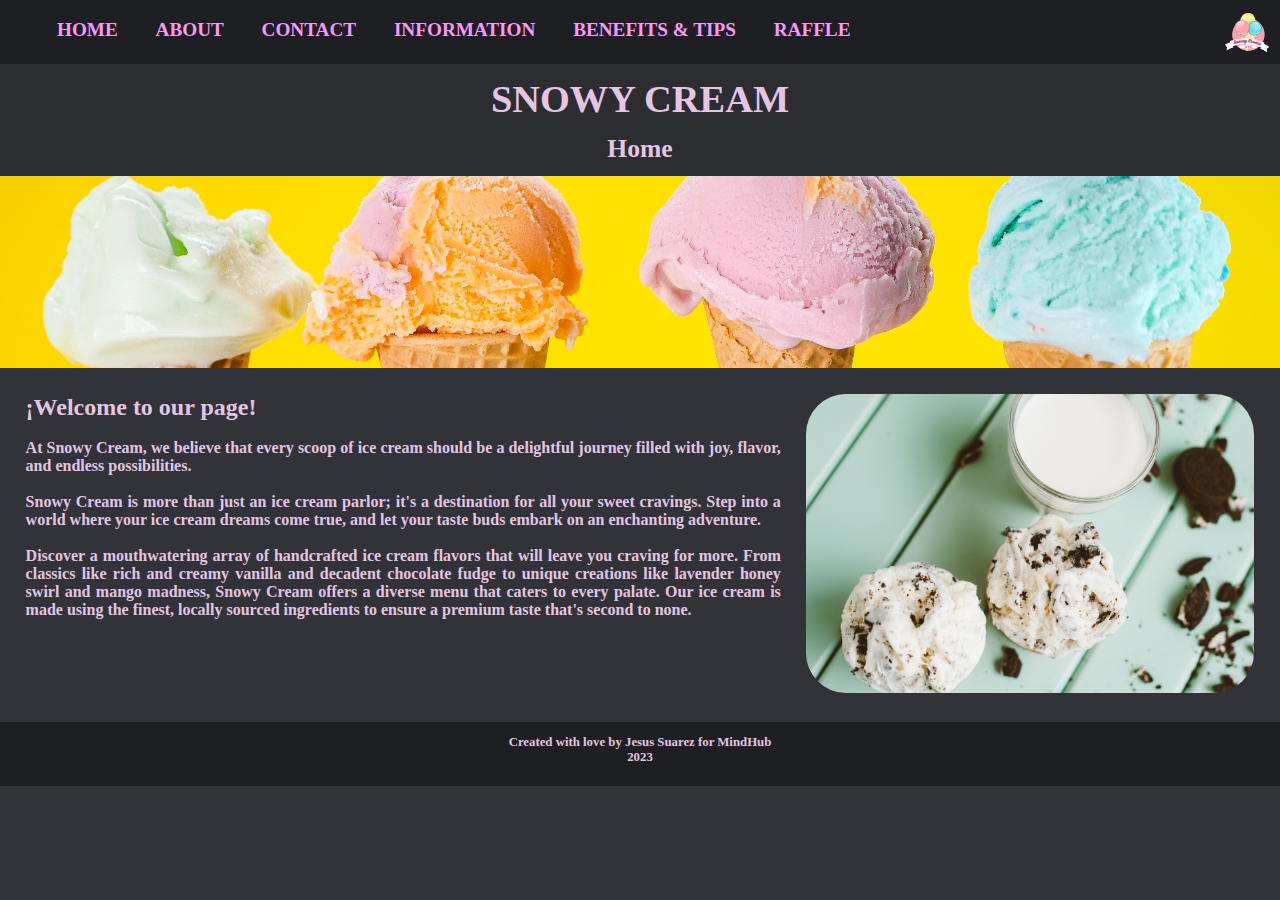
<file: index.html>
<!DOCTYPE html>
<html lang="en">

<head>
    <meta charset="UTF-8">
    <meta name="viewport" content="width=device-width, initial-scale=1.0">
    <link rel="stylesheet" href="style.css">
    <link rel="icon" type="image/x-icon" href="Resources/icon.png">
    <title>Home</title>
</head>

<body>
    <header>
        <nav>
            <a href="#">HOME</a>
            <a href="aboutUs.html">ABOUT</a>
            <a href="contact.html">CONTACT</a>
            <a href="information.html">INFORMATION</a>
            <a href="benefits.html">BENEFITS & TIPS</a>
            <a href="raffle.html">RAFFLE</a>
        </nav>
        <figure class="logo" >
            <img src="Resources/logo.png" alt="Logo">
        </figure>
        
    </header>

    <main>
        <section>
            <div class="main_title">
                <h1>SNOWY CREAM</h1>
                <H2>Home</H2>
            </div>
            <div class="banner"></div>
        </section>
        <article class="home_article">
            <div>
                <h2>¡Welcome to our page!</h2>
                <p> <br>
                    At Snowy Cream, we believe that every scoop of ice cream should be a delightful journey filled with
                    joy,
                    flavor, and endless possibilities.
                    <br><br>
                    Snowy Cream is more than just an ice cream parlor; it's a destination for all your sweet cravings.
                    Step
                    into a world where your ice cream dreams come true, and let your taste buds embark on an enchanting
                    adventure.
                    <br><br>
                    Discover a mouthwatering array of handcrafted ice cream flavors that will leave you craving for
                    more.
                    From classics like rich and creamy vanilla and decadent chocolate fudge to unique creations like
                    lavender honey swirl and mango madness, Snowy Cream offers a diverse menu that caters to every
                    palate.
                    Our ice cream is made using the finest, locally sourced ingredients to ensure a premium taste that's
                    second to none.
                </p>
            </div>
            <figure><img src="Resources/two-icecream.jpg" alt="Ice Cream"></figure>
        </article>

    </main>

    <footer>
        <div>
            <p>Created with love by Jesus Suarez for MindHub <br>2023</p>
        </div>
    </footer>

</body>

</html>
</file>
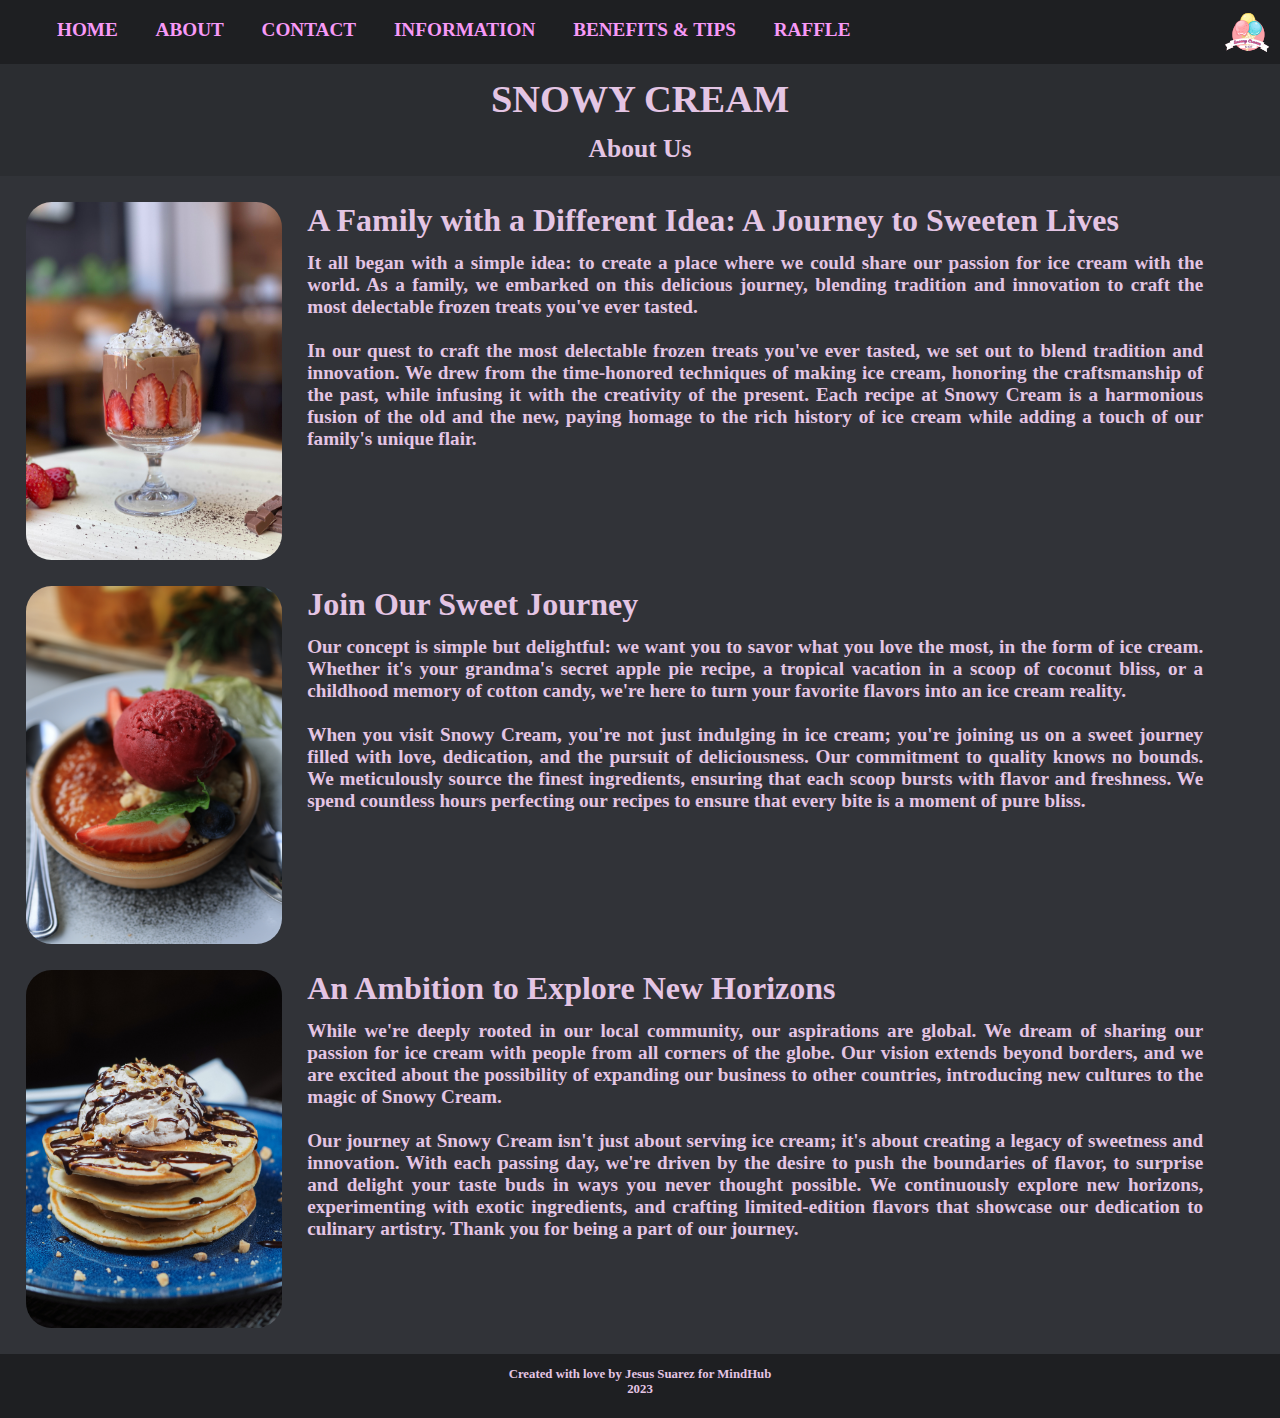
<file: aboutUs.html>
<!DOCTYPE html>
<html lang="en">

<head>
    <meta charset="UTF-8">
    <meta name="viewport" content="width=device-width, initial-scale=1.0">
    <link rel="stylesheet" href="style.css">
    <link rel="icon" type="image/x-icon" href="Resources/icon.png">
    <title>About</title>
</head>

<body>
    <header>
        <nav>
            <a href="index.html">HOME</a>
            <a href="#">ABOUT</a>
            <a href="contact.html">CONTACT</a>
            <a href="information.html">INFORMATION</a>
            <a href="benefits.html">BENEFITS & TIPS</a>
            <a href="raffle.html">RAFFLE</a>
        </nav>
        <figure class="logo" >
            <img src="Resources/logo.png" alt="Logo">
        </figure>
    </header>

    <main>
        <section>
            <div class="main_title">
                <h1>SNOWY CREAM</h1>
                <H2>About Us</H2>
            </div>
        </section>
        <article class="about_article">
            <img src="Resources/strawberry.jpg" alt="Strawberry">
            <div>
                <h3>A Family with a Different Idea: A Journey to Sweeten Lives</h3>
                <p>It all began with a simple idea: to create a place where we could share our passion for ice
                    cream with the world. As a family, we embarked on this delicious journey, blending tradition and
                    innovation to craft the most delectable frozen treats you've ever tasted.<br><br>
                    In our quest to craft the most delectable frozen treats you've ever tasted, we set out to blend
                    tradition and innovation. We drew from the time-honored techniques of making ice cream, honoring
                    the craftsmanship of the past, while infusing it with the creativity of the present. Each recipe
                    at Snowy Cream is a harmonious fusion of the old and the new, paying homage to the rich history
                    of ice cream while adding a touch of our family's unique flair.
                </p>
            </div>
        </article>

        <article class="about_article">
            <img src="Resources/redcream.jpg" alt="Redcream">
            <div>
                <h3>Join Our Sweet Journey</h3>
                <p>Our concept is simple but delightful: we want you to savor what you love the most, in the form of
                    ice cream. Whether it's your grandma's secret apple pie recipe, a tropical vacation in a scoop
                    of coconut bliss, or a childhood memory of cotton candy, we're here to turn your favorite
                    flavors into an ice cream reality.<br><br>
                    When you visit Snowy Cream, you're not just indulging in ice cream; you're joining us on a sweet
                    journey filled with love, dedication, and the pursuit of deliciousness. Our commitment to
                    quality knows no bounds. We meticulously source the finest ingredients, ensuring that each scoop
                    bursts with flavor and freshness. We spend countless hours perfecting our recipes to ensure that
                    every bite is a moment of pure bliss.
                </p>
            </div>
        </article>

        <article class="about_article">
            <img src="Resources/pancakes-ice.jpg" alt="Pancake">
            <div>
                <h3>An Ambition to Explore New Horizons</h3>
                <p>While we're deeply rooted in our local community, our aspirations are global. We dream of sharing
                    our passion for ice cream with people from all corners of the globe. Our vision extends beyond
                    borders, and we are excited about the possibility of expanding our business to other countries,
                    introducing new cultures to the magic of Snowy Cream.<br><br>
                    Our journey at Snowy Cream isn't just about serving ice cream; it's about creating a legacy of
                    sweetness and innovation. With each passing day, we're driven by the desire to push the
                    boundaries of flavor, to surprise and delight your taste buds in ways you never thought
                    possible. We continuously explore new horizons, experimenting with exotic ingredients, and
                    crafting limited-edition flavors that showcase our dedication to culinary artistry.
                    Thank you for being a part of our journey.
                </p>
            </div>
        </article>

    </main>

    <footer>
        <div>
            <p>Created with love by Jesus Suarez for MindHub <br>2023</p>
        </div>
    </footer>

</body>

</html>
</file>
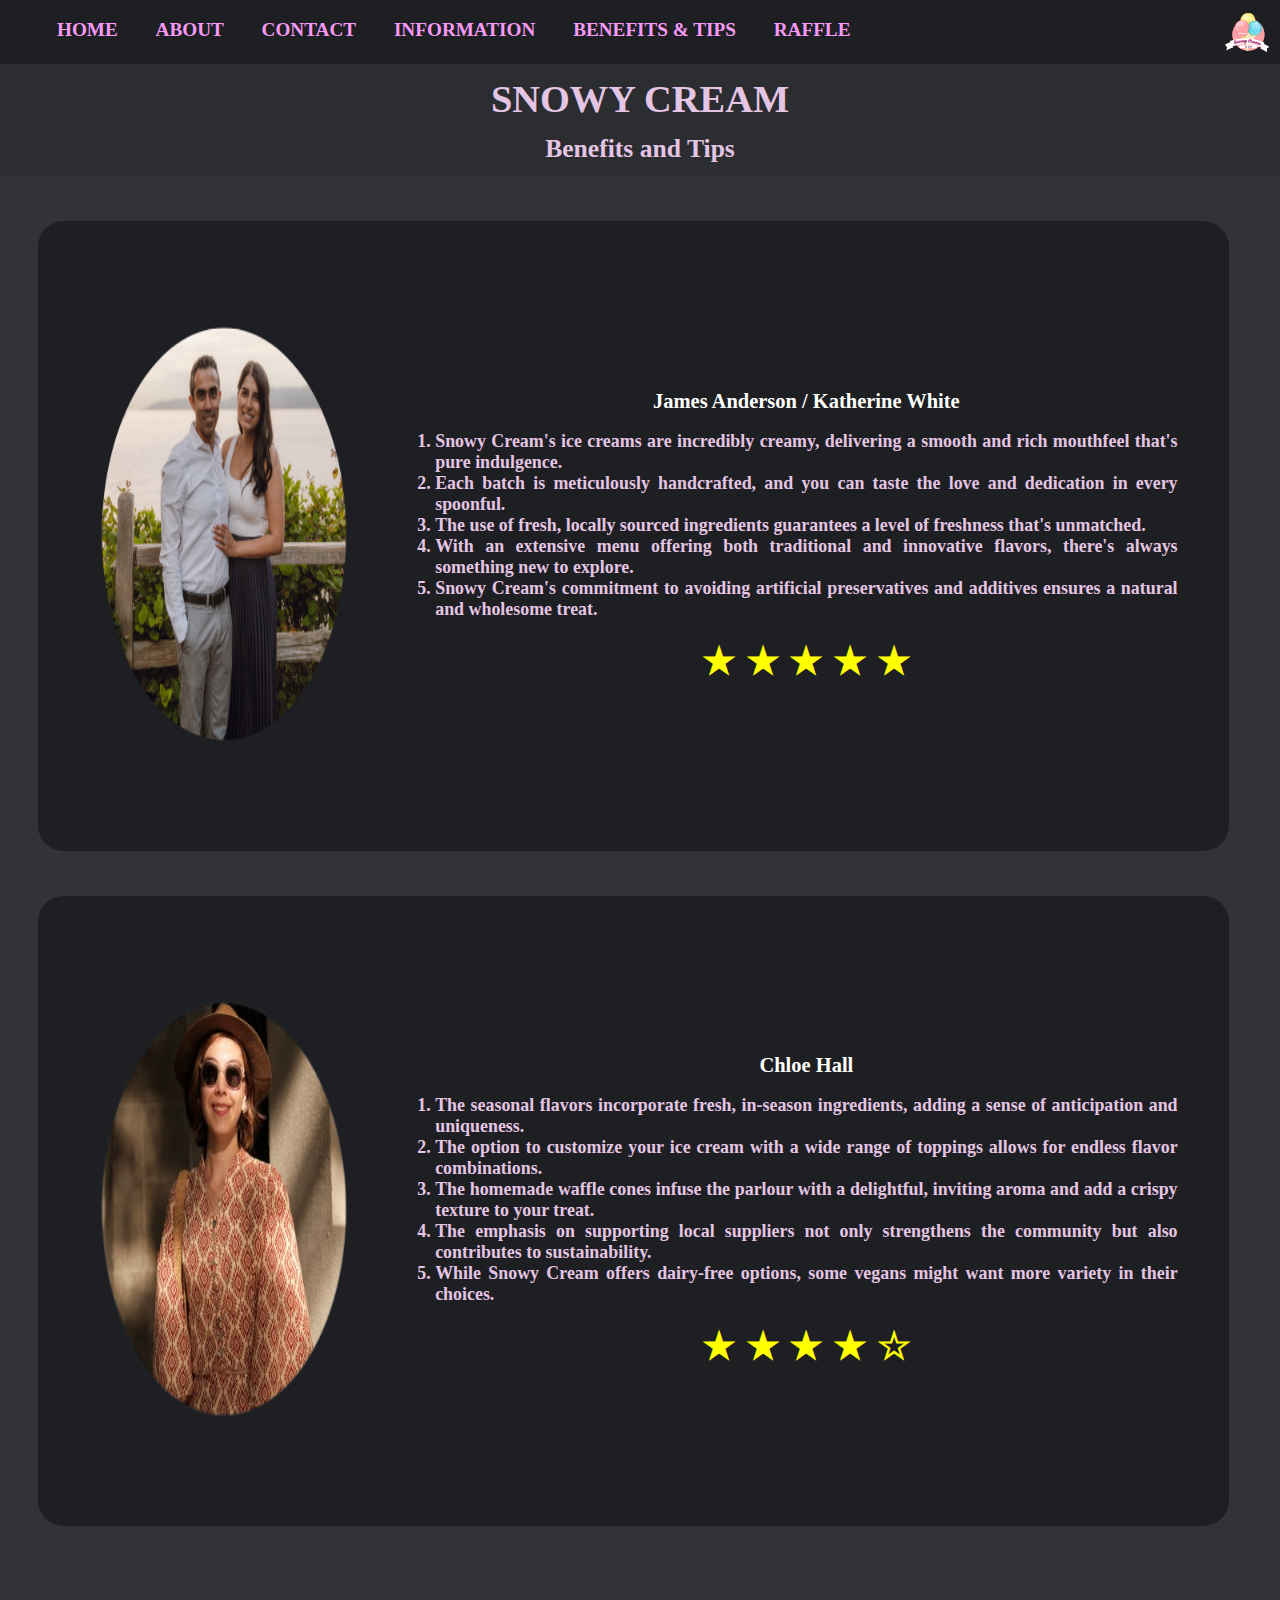
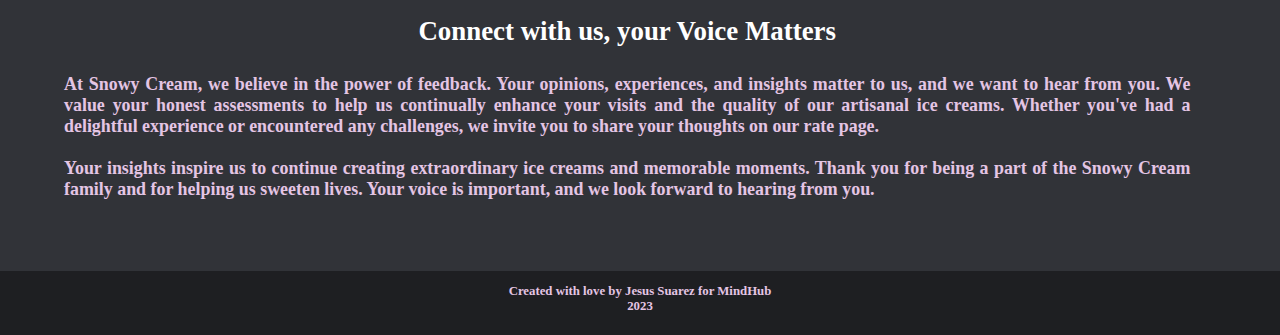
<file: benefits.html>
<!DOCTYPE html>
<html lang="en">

<head>
    <meta charset="UTF-8">
    <meta name="viewport" content="width=device-width, initial-scale=1.0">
    <link rel="stylesheet" href="style.css">
    <link rel="icon" type="image/x-icon" href="Resources/icon.png">
    <title>Benefits & Tips</title>
</head>

<body>
    <header>
        <nav>
            <a href="index.html">HOME</a>
            <a href="aboutUs.html">ABOUT</a>
            <a href="contact.html">CONTACT</a>
            <a href="information.html">INFORMATION</a>
            <a href="#">BENEFITS & TIPS</a>
            <a href="raffle.html">RAFFLE</a>
        </nav>
        <figure class="logo" >
            <img src="Resources/logo.png" alt="Logo">
        </figure>
    </header>

    <main>
        <section>
            <div class="main_title">
                <h1>SNOWY CREAM</h1>
                <H2>Benefits and Tips</H2>
            </div>
        </section>

        <article class="container_benefits">
            <figure>
                <img src="Resources/photo1.png" alt="Chocolate Icecream">
            </figure>
            <div class="table_container">
                <h3>James Anderson / Katherine White</h3>
                <ol>
                    <li>Snowy Cream's ice creams are incredibly creamy, delivering a smooth and rich mouthfeel that's
                        pure
                        indulgence.</li>
                    <li>Each batch is meticulously handcrafted, and you can taste the love and dedication in every
                        spoonful.</li>
                    <li>
                        The use of fresh, locally sourced ingredients guarantees a level of freshness that's unmatched.
                    </li>
                    <li>With an extensive menu offering both traditional and innovative flavors, there's always
                        something new to explore.</li>
                    <li>Snowy Cream's commitment to avoiding artificial preservatives and additives ensures a natural
                        and wholesome treat.</li>
                </ol>
                <p class="star_rate">★ ★ ★ ★ ★</p>
            </div>
        </article>

        <article class="container_benefits">
            <figure>
                <img src="Resources/photo2.png" alt="Red Icecream">
            </figure>
            <div class="table_container">
                <h3>Chloe Hall</h3>
                <ol>
                    <li>The seasonal flavors incorporate fresh, in-season ingredients, adding a sense of anticipation
                        and uniqueness.</li>
                    <li>The option to customize your ice cream with a wide range of toppings allows for endless flavor
                        combinations.</li>
                    <li>The homemade waffle cones infuse the parlour with a delightful, inviting aroma and add a crispy
                        texture to your treat.</li>
                    <li>The emphasis on supporting local suppliers not only strengthens the community but also
                        contributes to sustainability.</li>
                    <li>While Snowy Cream offers dairy-free options, some vegans might want more variety in their
                        choices.</li>
                </ol>
                <p class="star_rate">★ ★ ★ ★ ☆</p>
            </div>
        </article>

        <article class="benefits_article">
            <h2>Connect with us, your Voice Matters</h2>
            <p>At Snowy Cream, we believe in the power of feedback. Your opinions, experiences, and insights matter to
                us, and we want to hear from you. We value your honest assessments to help us continually enhance your
                visits and the quality of our artisanal ice creams. Whether you've had a delightful experience or
                encountered any challenges, we invite you to share your thoughts on our rate page. <br><br>
                Your insights inspire us to continue creating extraordinary ice creams and memorable moments. Thank you
                for being a part of the Snowy Cream family and for helping us sweeten lives. Your voice is important,
                and we look forward to hearing from you.</p>
        </article>

    </main>

    <footer>
        <div>
            <p>Created with love by Jesus Suarez for MindHub <br>2023</p>
        </div>
    </footer>

</body>

</html>
</file>
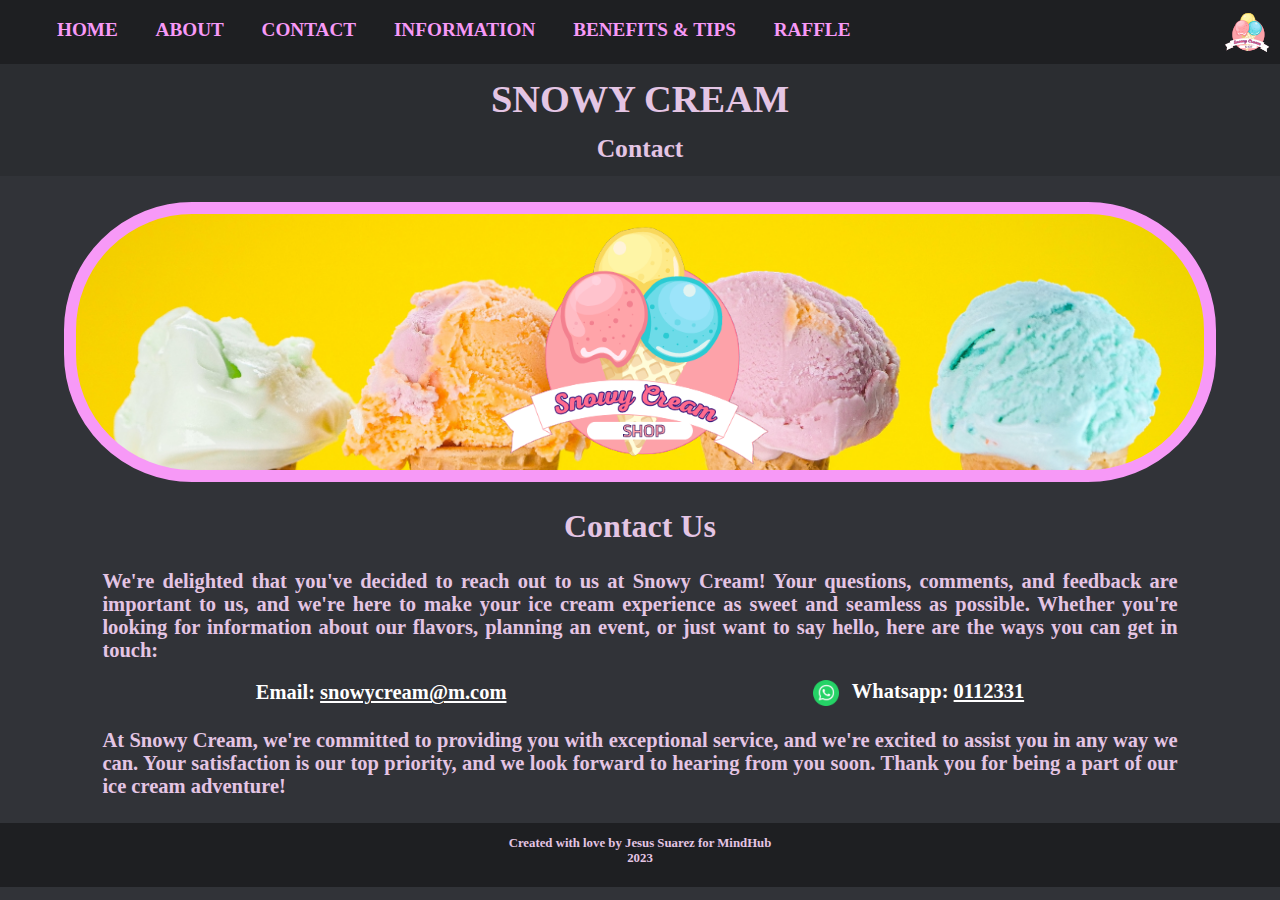
<file: contact.html>
<!DOCTYPE html>
<html lang="en">

<head>
    <meta charset="UTF-8">
    <meta name="viewport" content="width=device-width, initial-scale=1.0">
    <link rel="stylesheet" href="style.css">
    <link rel="icon" type="image/x-icon" href="Resources/icon.png">
    <title>Contact</title>
</head>

<body>
    <header>
        <nav>
            <a href="index.html">HOME</a>
            <a href="aboutUs.html">ABOUT</a>
            <a href="#">CONTACT</a>
            <a href="information.html">INFORMATION</a>
            <a href="benefits.html">BENEFITS & TIPS</a>
            <a href="raffle.html">RAFFLE</a>
        </nav>
        <figure class="logo">
            <img src="Resources/logo.png" alt="Logo">
        </figure>
    </header>

    <main>
        <section>
            <div class="main_title">
                <h1>SNOWY CREAM</h1>
                <H2>Contact</H2>
            </div>
            <figure class="contact_banner">
                <img src="Resources/logo.png" alt="Logo">
            </figure>
        </section>

        <article class="contact">
            <h3>Contact Us</h3>
            <p>We're delighted that you've decided to reach out to us at Snowy Cream! Your questions, comments, and
                feedback are important to us, and we're here to make your ice cream experience as sweet and seamless as
                possible. Whether you're looking for information about our flavors, planning an event, or just want to
                say hello, here are the ways you can get in touch: </p> <br>

            <div style="display: flex; align-items: center;">
                <p>Email: <a href=" mailto:snowycream@m.com?subject=SnowyCream%20Contact">snowycream@m.com</a></p>
                <div style="display: flex;">
                    <img src="Resources/whatsappicon.png" alt="WhatsApp.Logo" class="whatsapp">
                    <p>Whatsapp: <a href="https://api.whatsapp.com/send?phone=0112331" target="_blank">0112331</a></p>
                </div>
            </div>
            <p>
                <br>
                At Snowy Cream, we're committed to providing you with exceptional service, and we're excited to assist
                you in any way we can. Your satisfaction is our top priority, and we look forward to hearing from you
                soon. Thank you for being a part of our ice cream adventure!
            </p>
        </article>

    </main>

    <footer>
        <div>
            <p>Created with love by Jesus Suarez for MindHub <br>2023</p>
        </div>
    </footer>

</body>

</html>
</file>
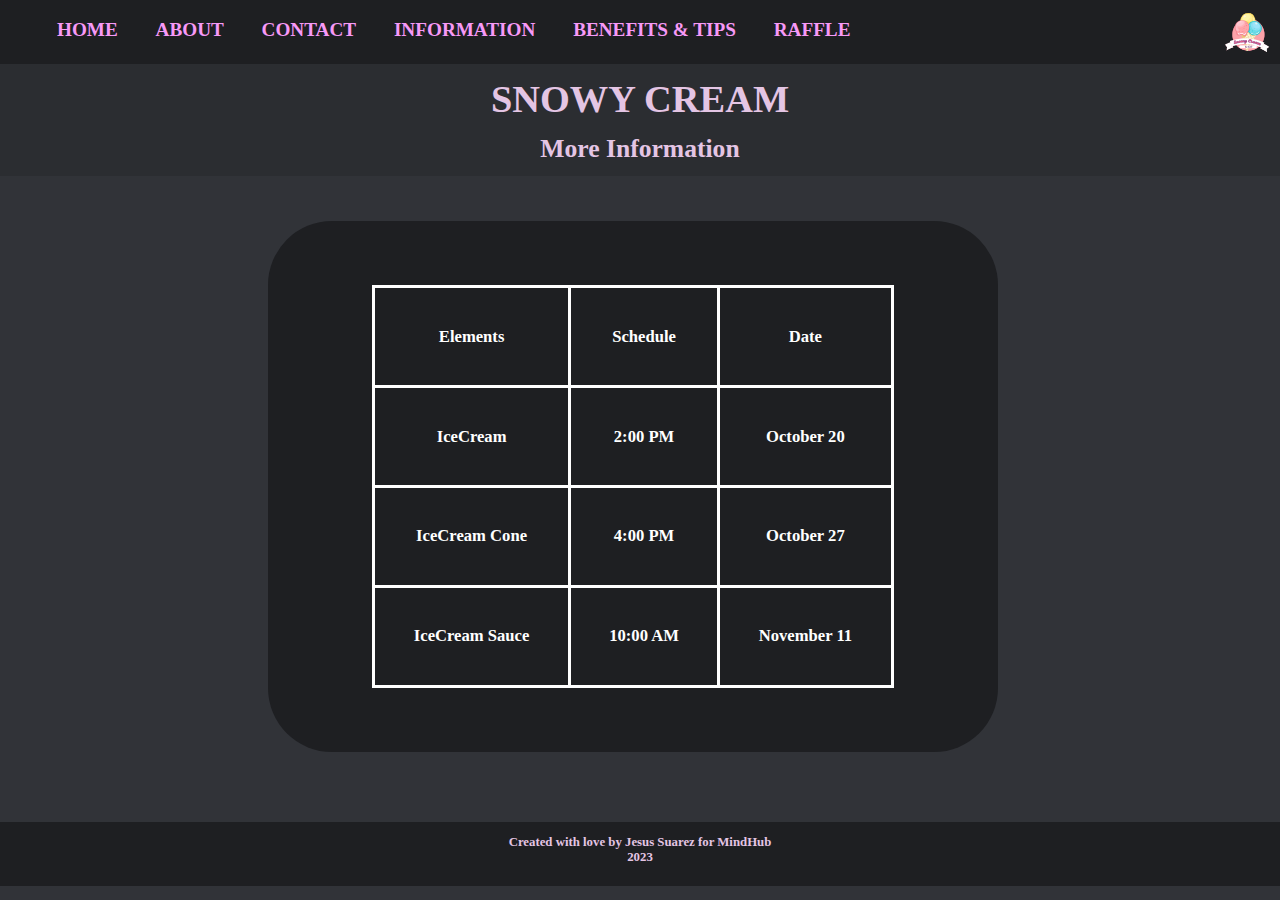
<file: information.html>
<!DOCTYPE html>
<html lang="en">

<head>
    <meta charset="UTF-8">
    <meta name="viewport" content="width=device-width, initial-scale=1.0">
    <link rel="stylesheet" href="style.css">
    <link rel="icon" type="image/x-icon" href="Resources/icon.png">
    <title>Information</title>
</head>

<body>
    <header>
        <nav>
            <a href="index.html">HOME</a>
            <a href="aboutUs.html">ABOUT</a>
            <a href="contact.html">CONTACT</a>
            <a href="#">INFORMATION</a>
            <a href="benefits.html">BENEFITS & TIPS</a>
            <a href="raffle.html">RAFFLE</a>
        </nav>
        <figure class="logo" >
            <img src="Resources/logo.png" alt="Logo">
        </figure>
    </header>

    <main>
        <section>
            <div class="main_title">
                <h1>SNOWY CREAM</h1>
                <H2>More Information</H2>
            </div>
        </section>
        <div class="information_table_container">
            <figure class="information_table">
                <table>
                    <thead>
                        <tr>
                            <th>Elements</th>
                            <th>Schedule</th>
                            <th>Date</th>
                        </tr>
                    </thead>
                    <tbody>
                        <tr>
                            <td>IceCream</td>
                            <td>2:00 PM</td>
                            <td>October 20</td>
                        </tr>
                        <tr>
                            <td>IceCream Cone</td>
                            <td>4:00 PM</td>
                            <td>October 27</td>
                        </tr>
                        <tr>
                            <td>IceCream Sauce</td>
                            <td>10:00 AM</td>
                            <td>November 11</td>
                        </tr>
                    </tbody>


                </table>
            </figure>
        </div>
    </main>

    <footer>
        <div>
            <p>Created with love by Jesus Suarez for MindHub <br>2023</p>
        </div>
    </footer>

</body>

</html>
</file>
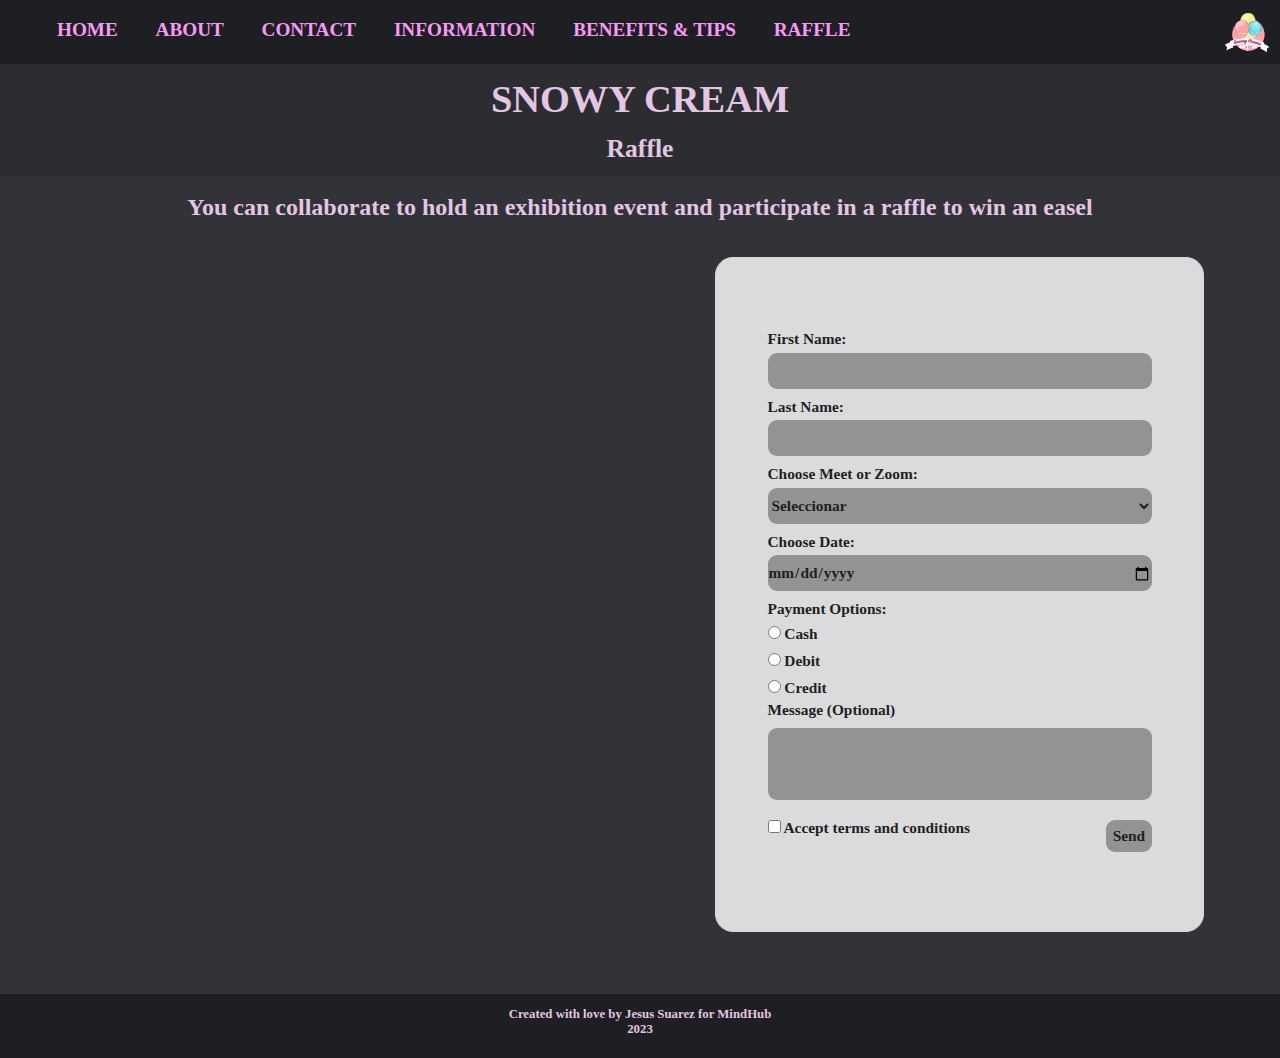
<file: raffle.html>
<!DOCTYPE html>
<html lang="en">

<head>
    <meta charset="UTF-8">
    <meta name="viewport" content="width=device-width, initial-scale=1.0">
    <link rel="stylesheet" href="style.css">
    <link rel="icon" type="image/x-icon" href="Resources/icon.png">
    <title>Raffle</title>
</head>

<body>
    <header>
        <nav>
            <a href="index.html">HOME</a>
            <a href="aboutUs.html">ABOUT</a>
            <a href="contact.html">CONTACT</a>
            <a href="information.html">INFORMATION</a>
            <a href="benefits.html">BENEFITS & TIPS</a>
            <a href="#">RAFFLE</a>
        </nav>
        <figure class="logo" >
            <img src="Resources/logo.png" alt="Logo">
        </figure>
    </header>

    <main>
        <section>
            <div class="main_title">
                <h1>SNOWY CREAM</h1>
                <H2>Raffle</H2>
            </div>
        </section>

        <h2 class="raffle_h2">You can collaborate to  hold an exhibition event and participate in a raffle to win an easel</h2>

        <div class="raffle_container">
            <iframe
                src="https://www.google.com/maps/embed?pb=!1m18!1m12!1m3!1d3306.7399505078424!2d-118.41298748300666!3d34.02488549716683!2m3!1f0!2f0!3f0!3m2!1i1024!2i768!4f13.1!3m3!1m2!1s0x80c2bb8939a908b1%3A0x7409fe2ff84261ed!2sSnowy%20Cream!5e0!3m2!1ses-419!2sco!4v1697732009785!5m2!1ses-419!2sco"
                width="600" height="450" style="border:0;" allowfullscreen="" loading="lazy"
                referrerpolicy="no-referrer-when-downgrade">
            </iframe>
            <div class="form">
                <form method="get">
                    <label for="name">First Name:</label>
                    <br>
                    <input type="text" name="name" id="name" class="input_box" required>
                    <br>
                    <label for="surname">Last Name:</label>
                    <br>
                    <input type="text" name="surname" id="surname" class="input_box" required>
                    <br>
                    <label for="meeting_method">Choose Meet or Zoom:</label>
                    <br>
                    <select name="meeting" id="meeting_method" class="input_box" required>
                        <option value="">Seleccionar</option>
                        <option value="method_meet">Meet</option>
                        <option value="method_zoom">Zoom</option>
                    </select>
                    <br>
                    <label for="date">Choose Date:</label>
                    <br>
                    <input type="date" name="date" id="date" class="input_box" required>
                    <br>
                    <label>Payment Options:</label>
                    <br>
                    <input type="radio" name="payment_method" id="cash" value="cash" required class="check_box">
                    <label for="cash">Cash</label>
                    <br>
                    <input type="radio" name="payment_method" id="debit" value="debit" required class="check_box">
                    <label for="cash">Debit</label>
                    <br>
                    <input type="radio" name="payment_method" id="credit" value="credit" required class="check_box">
                    <label for="cash">Credit</label>
                    <br>
                    <label for="message">Message (Optional)</label>
                    <br>
                    <textarea id="message" name="message" rows="4" cols="30"></textarea>
                    <br>
                    <input type="checkbox" class="check_box" name="terms" id="terms_conditions" required >
                    <label for="terms_conditions">Accept terms and conditions</label>
                    <input type="submit" value="Send" class="submit_button">
                </form>
            </div>
        </div>
    </main>

    <footer>
        <div>
            <p>Created with love by Jesus Suarez for MindHub <br>2023</p>
        </div>
    </footer>

</body>

</html>
</file>
<file: style.css>
* {
    /*Busqueda de fallos*/
    /*outline: 1px solid #f00 !important; */
    font-family: Verdana;
    font-weight: bold;
    color: #e4c5e4;
    padding: 0;
    margin: 0;
}

/*Page Structure*/
header {
    width: 100%;
    display: flex;
    background-color: #1e1f22;
    height: 5vw;
}

nav {
    width: 70vw;
    display: flex;
    justify-content: space-evenly;
    padding: 1.5vw;
    font-size: 1.5vw;
}

nav a {
    color: #f799f7;

    text-decoration: none;
}


body {
    background-color: #313338;
}

footer {
    margin-top: 2vw;
    font-size: 1vw;
    bottom: 0;
    text-align: center;
    height: 5vw;
    background-color: #1e1f22;
    width: 100%;
}

footer div {
    padding: 1vw;
}

.logo {
    width: 30vw;
    display: flex;
    justify-content: flex-end;
}

.logo img {
    width: 5vw;
}


.main_title {

    background-color: #2b2d31;
}

.main_title h1 {
    font-size: 3vw;
    padding: 1vw;
    text-align: center;
}

.main_title h2 {
    font-size: 2vw;
    padding-bottom: 1vw;
    text-align: center;
}


/*Home */
.banner {
    height: 15vw;
    background-image: url(Resources/icecream.jpg);
    background-size: cover;
    background-position: 0 40%;
}

.home_article {
    text-align: justify;
    display: flex;
    padding: 2vw 2vw 0 2vw;
}

.home_article div {
    width: 60vw;
    font-size: 1.25vw;
    padding-right: 2vw;
}

.home_article img {
    width: 35vw;
    border-radius: 40px;
}

/*AboutUs Page*/
.about_article {
    display: flex;
    padding: 2vw 2vw 0 2vw;
}

.about_article div {
    width: 70vw;
    padding-left: 2vw;
}

.about_article img {
    width: 20vw;
    height: 28vw;
    border-radius: 2vw;
}

.about_article h3 {
    font-size: 2.5vw;
    padding-bottom: 1vw;
}

.about_article p {
    font-size: 1.5vw;
    text-align: justify;
}

/*Contact Page*/
.contact_banner {
    border: 1vw solid #f799f7;
    border-radius: 10vw;
    height: 20vw;
    margin: 2vw 5vw 0 5vw;
    background-image: url(Resources/icecream.jpg);
    background-size: cover;
    background-position: 0 30%;
    display: flex;
    justify-content: center;
    align-items: center;
}

.contact_banner img {
    width: 30vw;
}

.contact {
    padding: 2vw 8vw 0 8vw;
}

.contact h3 {
    font-size: 2.5vw;
    text-align: center;
    padding-bottom: 2vw;
}

.contact p {
    font-size: 1.6vw;
    text-align: justify;
}

.contact>div {
    justify-content: space-around;
    font-size: 1.6vw;
    display: flex;

}

.contact div p {
    color: white;
}

.contact div a {
    color: white;
}

.whatsapp {
    width: 2vw;
    padding-right: 1vw;
}

/*Information Page*/
.information_table {
    display: flex;
    justify-content: center;
    width: 50vw;
    margin: 5vh 0;
    padding: 5vw 5vh;
    background-color: #1e1f22;
    border-radius: 5vw;
}

.information_table table,
th,
td {
    border: solid;
    font-size: 1.3vw;
    color: white;
    border-collapse: collapse;
    padding: 3vw;
    text-align: center;
}

.information_table_container {
    display: flex;
    justify-content: center;
    width: 98.9vw;
}

/*Benefits and Tips Page*/
.container_benefits {
    padding: 0 2vw;
    display: flex;
    border-radius: 2vw;
    background-color: #1e1f22;
    width: 89vw;
    margin: 5vh 3vw;
    height: 70vh;
    align-items: center;
    justify-content: space-around;
}

.container_benefits img {
    width: 25vw;
    height: 60vh;
}

.table_container {
    font-size: 1.4vw;
    flex-grow: 3;
    padding: 0 2vw 0 4vw;
    text-align: justify;
}

.table_container h3 {
    font-size: 1.6vw;
    text-align: center;
    padding-bottom: 2vh;
    color: white;
}


.star_rate {
    font-size: 3vw;
    text-align: center;
    color: yellow;
    padding-top: 2vh;
}

.benefits_article {
    width: 88vw;
    font-size: 1.4vw;
    text-align: justify;
    padding: 5vh 5vw;
}

.benefits_article h2 {
    text-align: center;
    color: white;
    padding-bottom: 3vh;
}

/*Raffle Page*/

iframe {
    filter: invert(95%);
    margin: 4vh 0 0 2vw;
    border-radius: 1vw;
    width: 40vw;
    height: 60vh;
}

.form {
    background-color: rgb(219, 219, 219);
    padding: 8vh 4vw;
    border: .2vh solid rgb(215, 215, 215);
    border-radius: 2vh;
    margin: 4vh 2vw;
    width: 30vw;
    font-size: 1.2vw;
}

.form label,
input,
select,
option,
textarea {
    margin: .8vh 0;
    color: #1e1f22;
    font-size: 1.2vw;
}

.raffle_container {
    display: flex;
    justify-content: space-around;
    align-items: center;
}

.input_box {
    background-color: #939393;
    border: none;
    border-radius: 1vh;
    margin: .5vh 0 1vh 0;
    width: 100%;
    height: 4vh
}

textarea {
    width: 100%;
    margin: 1vh 0;
    border: none;
    border-radius: 1vh;
    background-color: #939393;
    resize: none;
}

.submit_button {
    border: none;
    background-color: #939393;
    border-radius: 1vh;
    padding: .8vh .5vw;
    float: right;
}

.raffle_h2 {
    text-align: center;
    margin-top: 2vh;
}

/*Queries generales mobile y tablet*/
@media only screen and (max-width:1023px) {

    /*Page Structure*/
    header {
        height: 58vw;
        flex-direction: column;
        justify-content: center;
    }

    nav {
        border-bottom: 1.5vh double #f799f7;
        order: 2;
        width: auto;
        align-items: center;
        flex-direction: column;
    }

    nav a {
        padding: 0;
        margin-top: .6vw;
        font-size: 4vw;
    }

    .logo {
        margin: 0;
        background-color: #1a1a1b;
        order: 1;
        width: auto;
        justify-content: center;
        border-bottom: 1.5vh double #f799f7;
    }

    .logo img {
        width: 20vw;
    }

    .main_title h1 {
        
        font-size: 10vw;
        padding: 1vh 0 0 0;
    }

    .main_title h2 {
        font-size: 7vw;
        padding-bottom: 1vh;
    }

    footer {
        padding-top: 2vw;
        margin-top: 2vw;
        font-size: 3vw;
        bottom: 0;
        text-align: center;
        height: 12vw;

    }

    /*Home */
    .banner {
        height: 35vw;
        background-position: 0 25%;
    }

    .home_article {
        text-align: justify;
        display: flex;
        flex-direction: column;
        padding: 2vw 2vw 0 2vw;
        align-items: center;
    }

    .home_article div {
        order: 2;
        width: 90vw;
        font-size: 5vw;
        padding: 2vw;
    }

    .home_article img {
        margin-top: 5vw;
        width: 90vw;
        border-radius: 2vw;
    }

    /*About*/
    .about_article {
        flex-direction: column;
        padding: 0;
        align-items: center;
        margin-top: 2vh;
    }

    .about_article div {
        width: 90vw;
        padding: 2vw;
    }

    .about_article img {
        width: 40vw;
        height: 60vw;
    }

    .about_article h3 {
        font-size: 3vh;
        padding-bottom: 2vh;
    }

    .about_article p {
        font-size: 2vh;
        text-align: justify;
    }

    /*Contact Page*/
    .contact_banner {
        height: 20vh;
        background-position: 0 10%;
    }

    .contact_banner img {
        width: 30vh;
    }

    .contact {
        padding: 2vw 8vw 0 8vw;
        align-items: center;
    }

    .contact h3 {
        font-size: 3vh;
        padding-bottom: 2vh;
    }

    .contact p {
        font-size: 2vh;
        text-align: justify;
    }

    .contact>div {
        display: flex;
        flex-direction: column;
    }

    .contact div p {
        margin-bottom: 2vh;
    }

    .whatsapp {
        width: 1.5vh;
        height: 2.5vh;
        padding-right: .5vh;
    }

    /*Information Page*/
    .information_table {
        width: 70vw;
    }

    .information_table table,
    th,
    td {
        border: .2vh solid;
        font-size: 1.5vh;
        padding: 3vh;
        text-align: center;
        margin: 3vh 0;
    }

    .information_table_container {
        display: flex;
        justify-content: center;
        width: 97vw;
    }

    /*Benefits and Tips Page*/
    .container_benefits {
        padding: 0;
        flex-direction: column;
        width: 90vw;
        margin: 3vh 5vw;
        height: auto;
    }

    .container_benefits img {
        width: 35vh;
        height: 35vh;
    }

    .table_container {
        font-size: 2vh;
        padding: 0 2vw 0 4vw;
        text-align: justify;
        margin: 0 4vw;
    }

    .table_container h3 {
        font-size: 3vh;
        text-align: center;
        padding-bottom: 2vh;
        color: white;
    }

    .star_rate {
        font-size: 8vw;
        text-align: center;
        color: yellow;
        padding: 2vh 0;
    }

    .benefits_article {
        width: 87vw;
        font-size: 2vh;
        padding: 5vh 5vw;
    }

    .benefits_article h2 {
        text-align: center;
        color: white;
    }

    /*Raffle Page*/

    iframe {
        order: 2;
        margin: 2vh 5vw;
        border-radius: 2vh;
        width: 90vw;
        height: 30vh;
    }

    .form {
        padding: 2vh 5vw;
        margin: 4vh 2vw;
        width: 80vw;
        font-size: 1vh;
    }

    .form label,
    input,
    select,
    option,
    textarea {
        font-size: 4vw;
    }

    .raffle_container {
        flex-direction: column;
    }

    .submit_button {
        width: 100%;
    }

    .raffle_h2 {
        text-align: center;
        margin-top: 2vh;
    }

    /*Mobile Queries*/
    @media only screen and (max-width:767px) {
        .container_benefits {
            padding: 0 3vw;
            flex-direction: column;
            width: 84vw;
            margin: 3vh 5vw;
            height: auto;
        }
    }

    /*Tablet Queries*/
    @media only screen and (min-width:768px) and (max-width:1023px) {
        .input_box {
            height: 6vh
        }

        .check_box {
            margin-right: 2vw;
            width: 3.5vw;
            height: 3.5vw;
        }

       
    }

}
</file>
